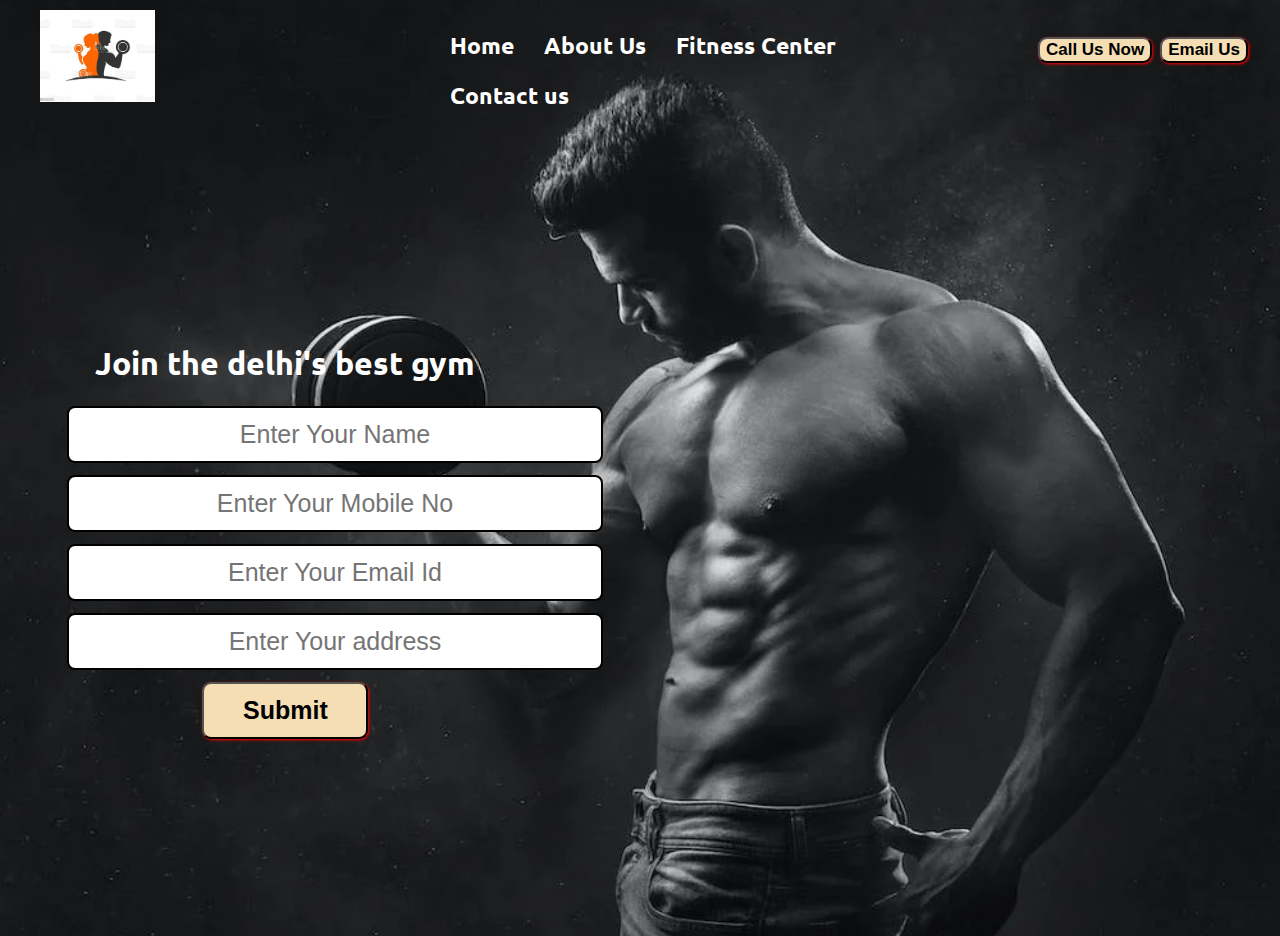
<file: gym website/index.html>
<!DOCTYPE html>
<html lang="en">
<head>
    <meta charset="UTF-8">
    <meta http-equiv="X-UA-Compatible" content="IE=edge">
    <meta name="viewport" content="width=device-width, initial-scale=1.0">
    <title>Sonu's Fitness</title>
    <link rel="stylesheet" href="style.css">
</head>
<body>
    <header class="header">
        <div class="left">
            <img src="logo.jpg" alt="">
          <!-- <img src="logo.jpg" alt=""> -->
        </div>

        <div class="mid">
           <ul class="navbar">
            <li><a href="#">Home</a></li>
            <li><a href="#">About Us</a></li>
            <li><a href="#">Fitness Center</a></li>
            <li><a href="#">Contact us</a></li>

           </ul>
        </div>

        <div class="right">
            <button class="btn">Call Us Now</button>
            <button class="btn">Email Us</button>
        </div>

    </header>

    <div class="container">
        <h1>Join the delhi's best gym</h1>

        <form action="noaction.php">
            <div class="form-group">
                <input type="text" name="" placeholder="Enter Your Name">
            </div>
             
            <div class="form-group">
                <input type="text" name="" placeholder="Enter Your Mobile No">
            </div>
    
            <div class="form-group">
                <input type="text" name="" placeholder="Enter Your Email Id">
            </div>
    
            <div class="form-group">
                <input type="text" name="" placeholder="Enter Your address">
            </div>
            
                <button class="btn">Submit</button>
            

        </form>
       


    </div>
    
</body>
</html>
</file>
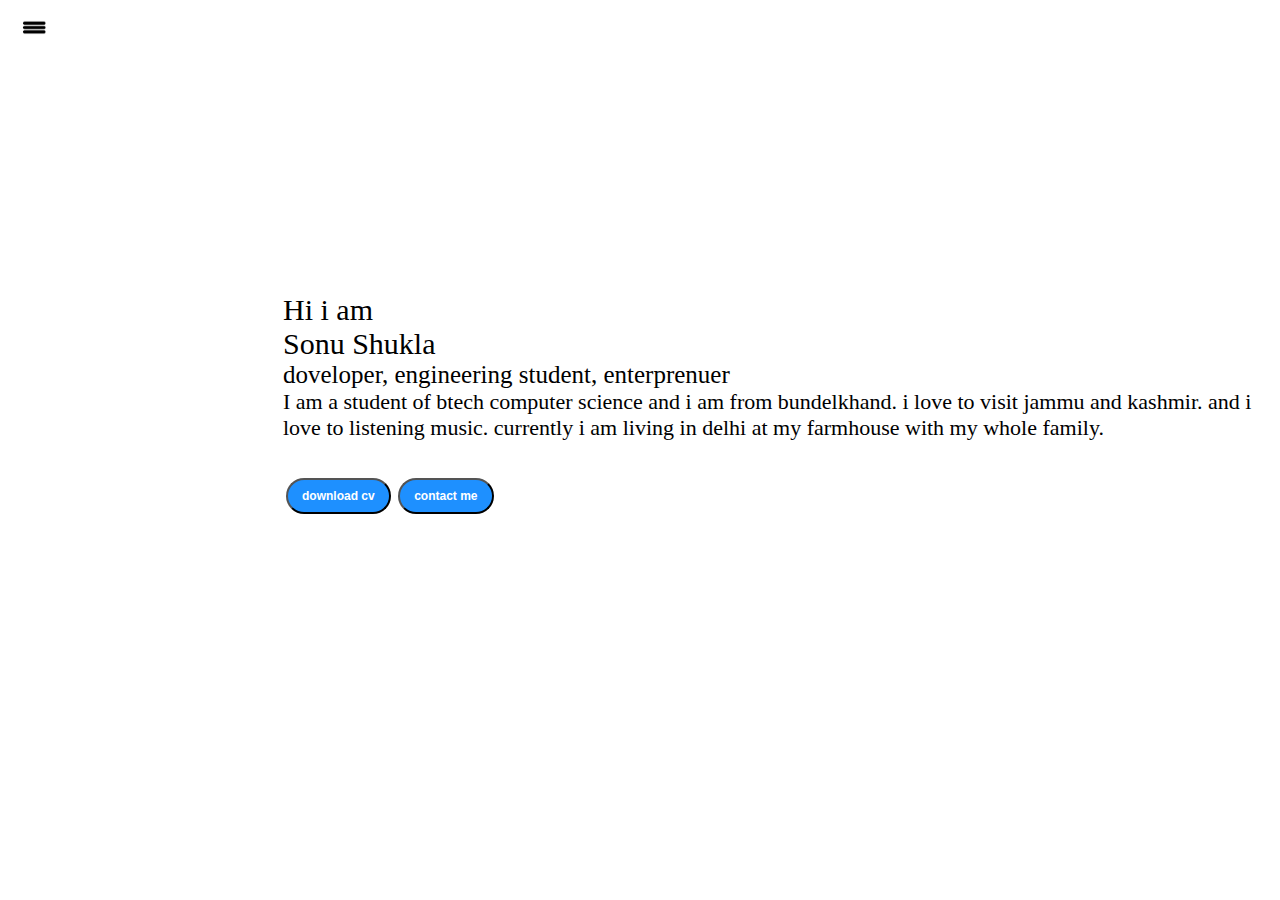
<file: My portfolio/index.html>
<!DOCTYPE html>
<html lang="en">
<head>
    <meta charset="UTF-8">
    <meta http-equiv="X-UA-Compatible" content="IE=edge">
    <meta name="viewport" content="width=device-width, initial-scale=1.0">
    <title>Sonu Shukla: web doveloper</title>
    <link rel="stylesheet" href="style.css">
</head>
<body>
    <div class="container">
        <div class="sidebar sidebarGo">
            <nav>
                <ul>
                    <li><a href="/">Home</a></li>
                    <li><a href="/intro.html">My Intro</a></li>
                    <li><a href="/services.html">services</a></li>
                    <li><a href="/blog.html">Blog</a></li>
                    <li><a href="/contact.html">contact me</a></li>

                </ul>
            </nav>
        </div>
        <div class="main">
            <div class="hamburger">
                <img class="ham" src="ham.png" alt="" width="29px">
                <img class="cross" src="cross.png" alt="" width="29px">
            </div>
           <div class="infocontainer">
            <div class="devinfo">
                <div class="Hello">Hi i am</div>
                <div class="name">Sonu Shukla</div>
                <div class="about">doveloper, engineering student, enterprenuer</div>
                <div class="moreabout">I am a student of btech computer science and i am from bundelkhand. i love to visit jammu and kashmir. and i love to listening music. currently i am living in delhi at my farmhouse with my whole family. </div>
                <div class="buttons">
                    <a href="/cv.txt" target="_blank">
                    <button class="btn">download cv</button></a>
                    <a href="/contact.html"><button class="btn">contact me</button></a>
                </div>
            </div>
            <div class="devpic"><img src="dev.png" alt="sonu Shukla"></div>
           </div>
        </div>
    </div>
    <script src="script.js"></script>
</body>
</html>
</file>
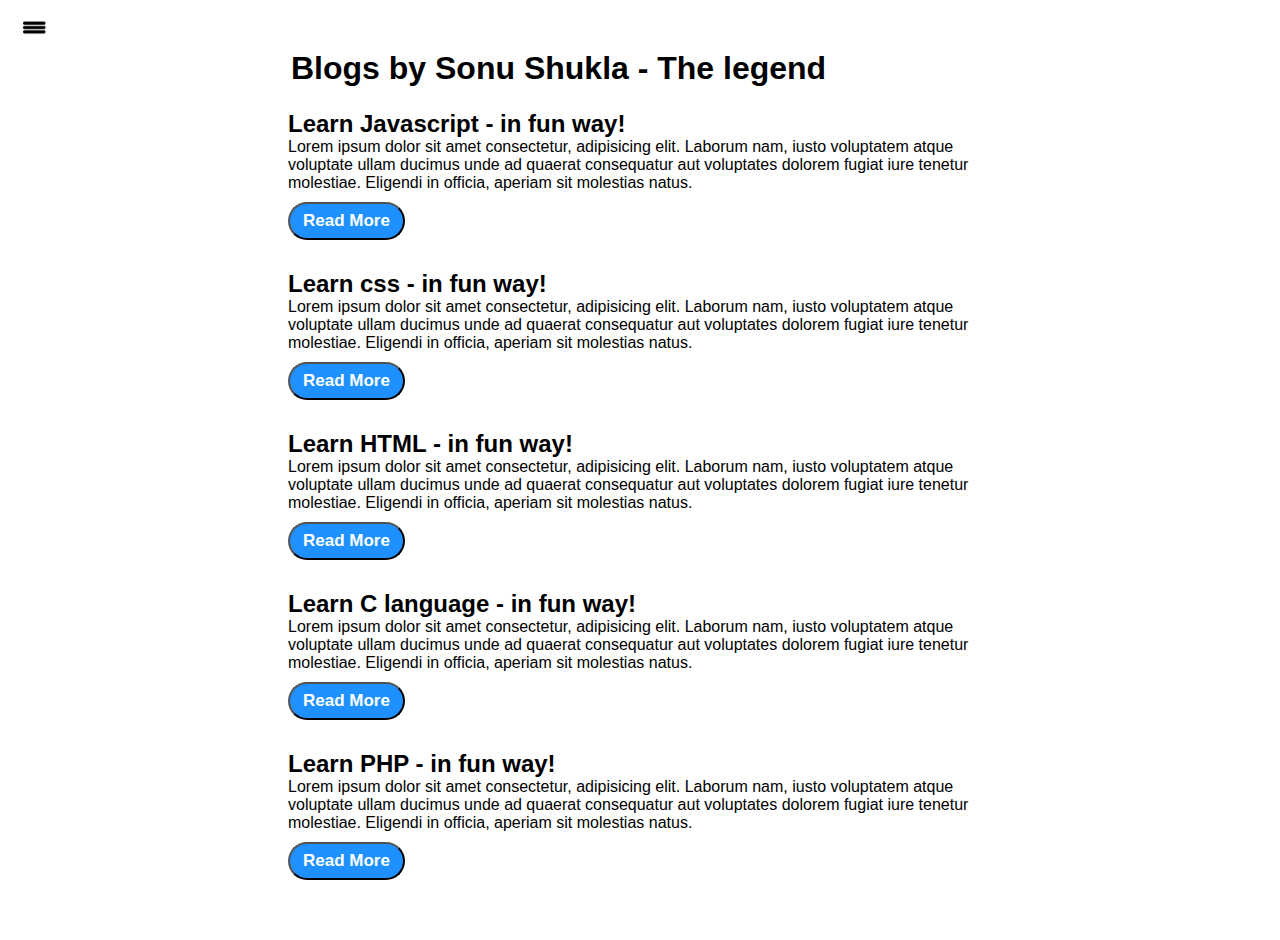
<file: My portfolio/blog.html>
<!DOCTYPE html>
<html lang="en">
<head>
    <meta charset="UTF-8">
    <meta http-equiv="X-UA-Compatible" content="IE=edge">
    <meta name="viewport" content="width=device-width, initial-scale=1.0">
    <title>Sonu Shukla: web doveloper</title>
    <link rel="stylesheet" href="style.css">
</head>
<body>
    <div class="container">
        <div class="sidebar sidebarGo">
            <nav>
                <ul>
                    <li><a href="/">Home</a></li>
                    <li><a href="/intro.html">My Intro</a></li>
                    <li><a href="/services.html">services</a></li>
                    <li><a href="/blog.html">Blog</a></li>
                    <li><a href="/contact.html">contact me</a></li>

                </ul>
            </nav>
        </div>
        <div class="main">
            <div class="hamburger">
                <img class="ham" src="ham.png" alt="" width="29px">
                <img class="cross" src="cross.png" alt="" width="29px">
            </div>
           <div class="blogcontainer">
            <h1>Blogs by Sonu Shukla - The legend</h1>
            <div class="blogItem">
                <h2>Learn Javascript - in fun way!</h2>
                <p>Lorem ipsum dolor sit amet consectetur, adipisicing elit. Laborum nam, iusto voluptatem atque voluptate ullam ducimus unde ad quaerat consequatur aut voluptates dolorem fugiat iure tenetur molestiae. Eligendi in officia, aperiam sit molestias natus.</p>
                <button class="btn btn-sm">Read More</button>
            </div> 
            <div class="blogItem">
                <h2>Learn css - in fun way!</h2>
                <p>Lorem ipsum dolor sit amet consectetur, adipisicing elit. Laborum nam, iusto voluptatem atque voluptate ullam ducimus unde ad quaerat consequatur aut voluptates dolorem fugiat iure tenetur molestiae. Eligendi in officia, aperiam sit molestias natus.</p>
                <button class="btn btn-sm">Read More</button>
            </div> 
            <div class="blogItem">
                <h2>Learn HTML - in fun way!</h2>
                <p>Lorem ipsum dolor sit amet consectetur, adipisicing elit. Laborum nam, iusto voluptatem atque voluptate ullam ducimus unde ad quaerat consequatur aut voluptates dolorem fugiat iure tenetur molestiae. Eligendi in officia, aperiam sit molestias natus.</p>
                <button class="btn btn-sm">Read More</button>
            </div> 
            <div class="blogItem">
                <h2>Learn C language - in fun way!</h2>
                <p>Lorem ipsum dolor sit amet consectetur, adipisicing elit. Laborum nam, iusto voluptatem atque voluptate ullam ducimus unde ad quaerat consequatur aut voluptates dolorem fugiat iure tenetur molestiae. Eligendi in officia, aperiam sit molestias natus.</p>
                <button class="btn btn-sm">Read More</button>
            </div>
            
            <div class="blogItem">
                <h2>Learn PHP - in fun way!</h2>
                <p>Lorem ipsum dolor sit amet consectetur, adipisicing elit. Laborum nam, iusto voluptatem atque voluptate ullam ducimus unde ad quaerat consequatur aut voluptates dolorem fugiat iure tenetur molestiae. Eligendi in officia, aperiam sit molestias natus.</p>
                <button class="btn btn-sm">Read More</button>
            </div>
           
        </div>
    </div>
    <script src="script.js"></script>
</body>
</html>
</file>
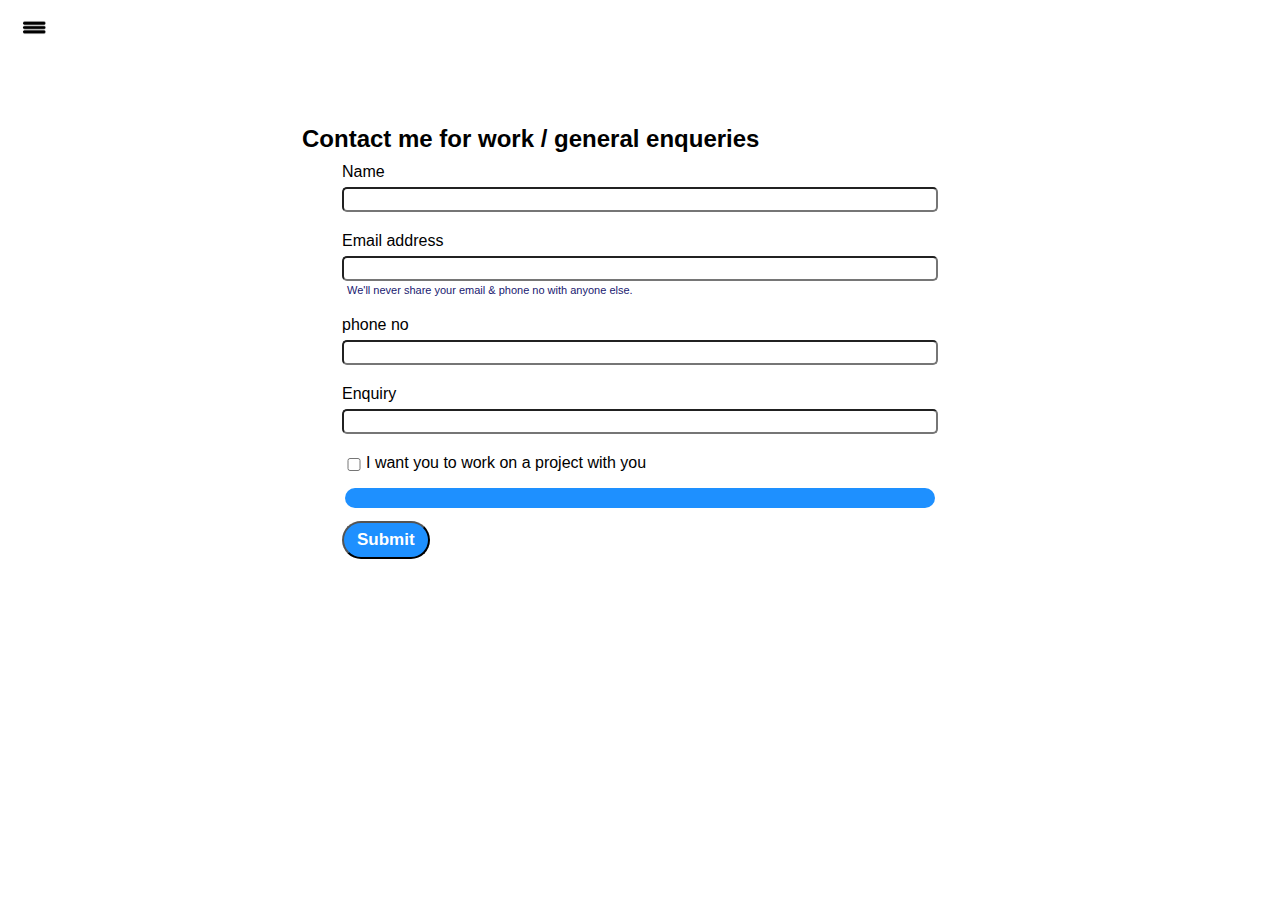
<file: My portfolio/contact.html>
<!DOCTYPE html>
<html lang="en">
<head>
    <meta charset="UTF-8">
    <meta http-equiv="X-UA-Compatible" content="IE=edge">
    <meta name="viewport" content="width=device-width, initial-scale=1.0">
    <title>Sonu Shukla: web doveloper</title>
    <link rel="stylesheet" href="style.css">
</head>
<body>
    <div class="container">
        <div class="sidebar sidebarGo">
            <nav>
                <ul>
                    <li><a href="/">Home</a></li>
                    <li><a href="/intro.html">My Intro</a></li>
                    <li><a href="/services.html">services</a></li>
                    <li><a href="/blog.html">Blog</a></li>
                    <li><a href="/contact.html">contact me</a></li>

                </ul>
            </nav>
        </div>
        <div class="main">
          <div class="hamburger">
            <img class="ham" src="ham.png" alt="" width="29px">
            <img class="cross" src="cross.png" alt="" width="29px">
        </div>
            <div class="contactform">
              <h2>Contact me for work / general enqueries</h2>
                <form>
                  <div class="mb-3">
                    <label for="clientphoneno" class="form-label">Name</label>
                    <input type="Name" class="form-control" id="clientphoneno">
                  </div>
                    <div class="mb-3">
                      <label for="clientEmail" class="form-label">Email address</label>
                      <input type="email" class="form-control" id="clientEmail" aria-describedby="emailHelp">
                      <div id="emailHelp" class="form-text">We'll never share your email & phone no with anyone else.</div>
                    </div>
                    
                    <div class="mb-3">
                      <label for="clientphoneno" class="form-label">phone no</label>
                      <input type="phone no" class="form-control" id="clientphoneno">
                    </div>
                    <div class="mb-3">
                      <label for="clientphoneno" class="form-label">Enquiry</label>
                      <input type="Enquiry" class="form-control" id="clientphoneno">
                    </div>
                    <div class="mb-3" id="form-check">
                      <input type="checkbox" class="form-check-input" id="isclient">
                      <label id="form-check-label" for="isclient">I want you to work on a project with you</label>
                    </div>

                    <div class="btn"></div>
                    <button type="submit" class="btn btn-sm">Submit</button>
                  </form>
            </div>

    </div>
    <script src="script.js"></script>
</body>
</html>
</file>
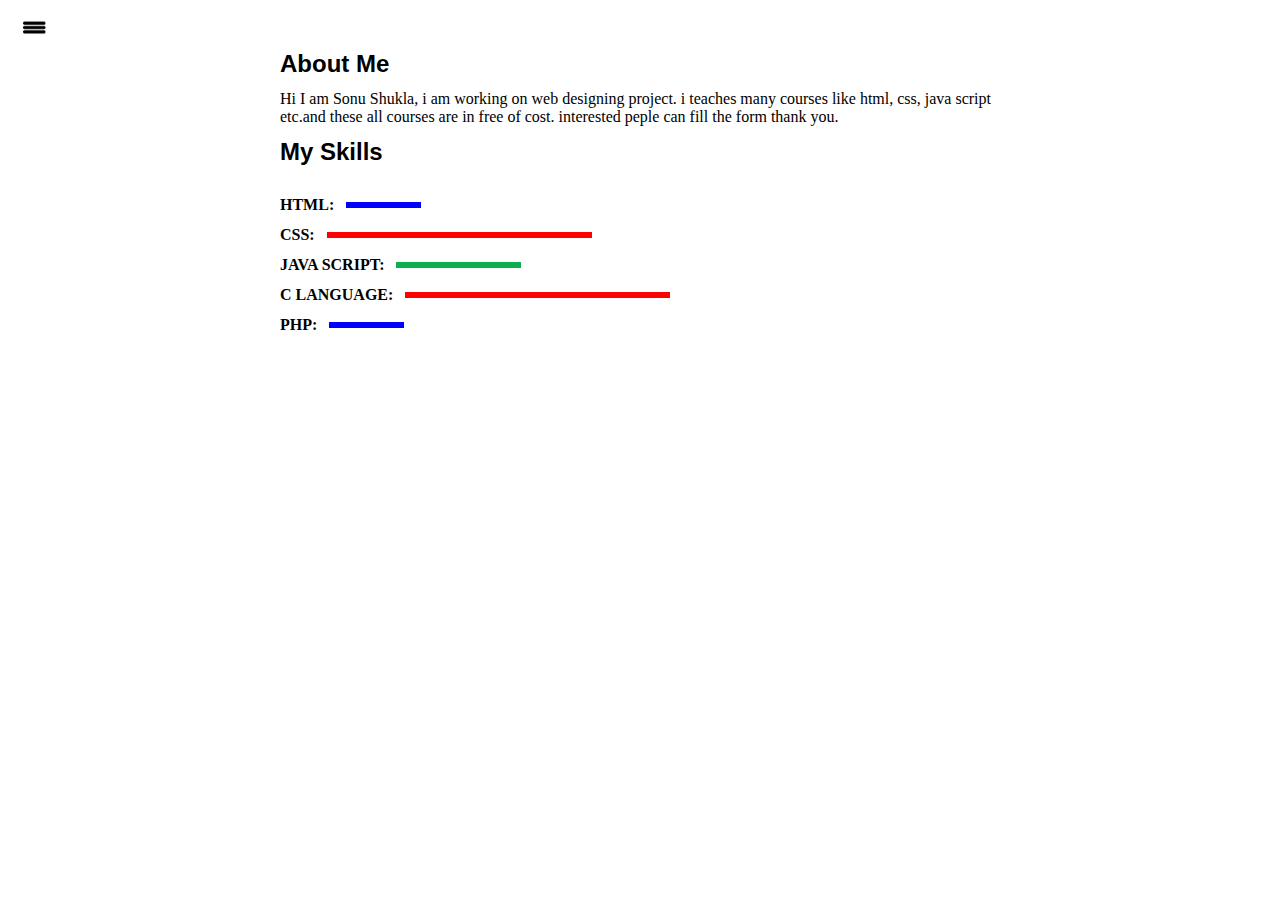
<file: My portfolio/intro.html>
<!DOCTYPE html>
<html lang="en">
<head>
    <meta charset="UTF-8">
    <meta http-equiv="X-UA-Compatible" content="IE=edge">
    <meta name="viewport" content="width=device-width, initial-scale=1.0">
    <title>Sonu Shukla: web doveloper</title>
    <link rel="stylesheet" href="style.css">
</head>
<body>
    <div class="container">
        <div class="sidebar sidebarGo">
            <nav>
                <ul>
                    <li><a href="/">Home</a></li>
                    <li><a href="/intro.html">My Intro</a></li>
                    <li><a href="/services.html">services</a></li>
                    <li><a href="/blog.html">Blog</a></li>
                    <li><a href="/contact.html">contact me</a></li>

                </ul>
            </nav>
        </div>
        <div class="main">
            <div class="hamburger">
                <img class="ham" src="ham.png" alt="" width="29px">
                <img class="cross" src="cross.png" alt="" width="29px">
            </div>
          
            <div class="intro">

                <h2>About Me</h2>
                <p>Hi I am Sonu Shukla, i am working on web designing project. i teaches many courses like html, css, java script etc.and these all courses are in free of cost. interested peple can fill the form thank you.</p>
                <h2>My Skills</h2>
                <div class="skillcontainer">
                    <div class="skillItem">HTML: <div class="skill t5"></div></div>
                    <div class="skillItem">CSS: <div class="skill"></div></div>
                    <div class="skillItem">JAVA SCRIPT: <div class="skill fifty"></div></div>
                    <div class="skillItem">C LANGUAGE: <div class="skill"></div></div>
                    <div class="skillItem">PHP: <div class="skill t5"></div></div>
            </div>

               
            
            
           </div>
        </div>
    </div>
    <script src="script.js"></script>
</body>
</html>
</file>
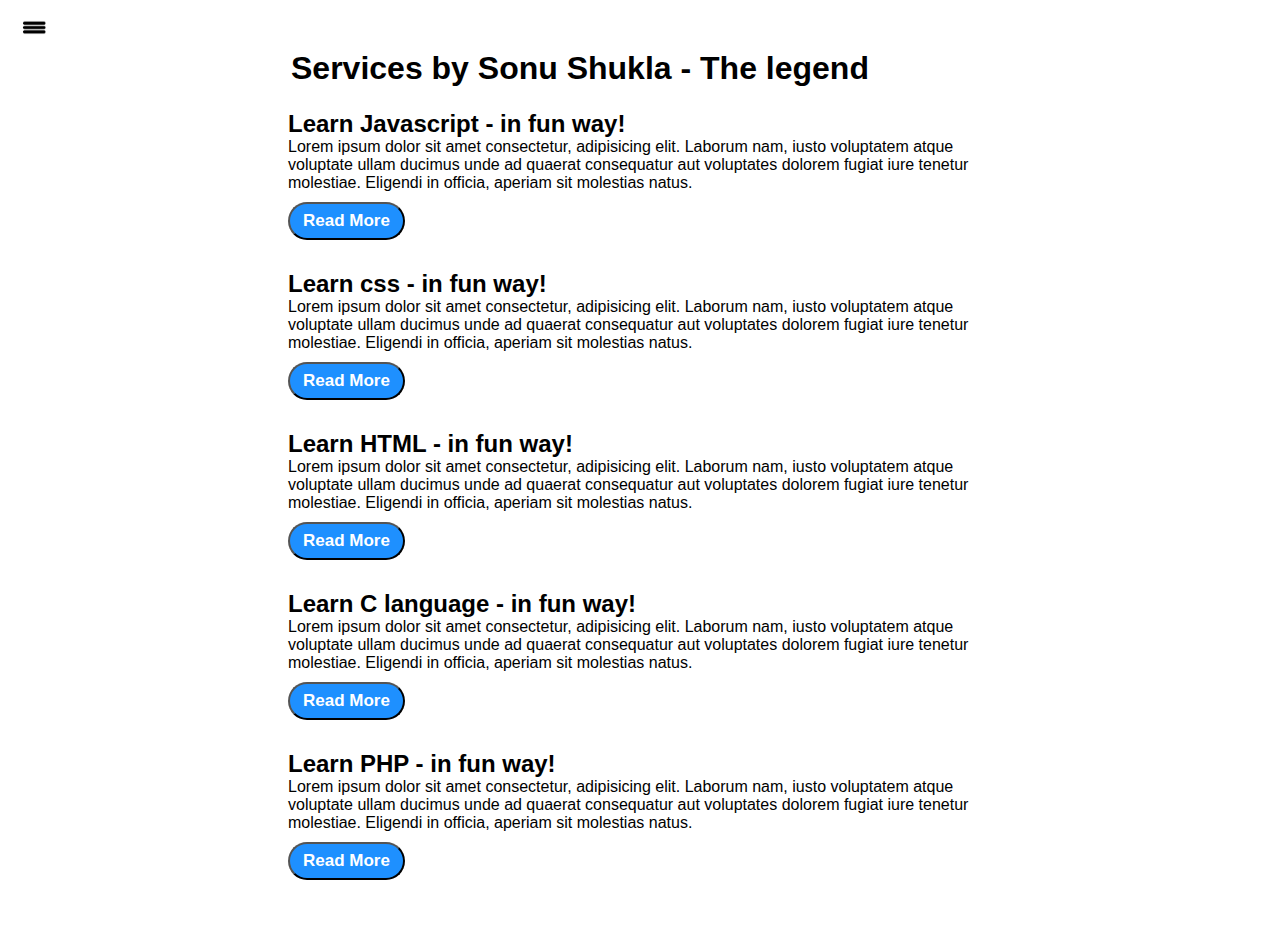
<file: My portfolio/services.html>
<!DOCTYPE html>
<html lang="en">
<head>
    <meta charset="UTF-8">
    <meta http-equiv="X-UA-Compatible" content="IE=edge">
    <meta name="viewport" content="width=device-width, initial-scale=1.0">
    <title>Ayushi Malik: web doveloper</title>
    <link rel="stylesheet" href="style.css">
</head>
<body>
    <div class="container">
        <div class="sidebar sidebarGo">
            <nav>
                <ul>
                    <li><a href="/">Home</a></li>
                    <li><a href="/intro.html">My Intro</a></li>
                    <li><a href="/services.html">services</a></li>
                    <li><a href="/blog.html">Blog</a></li>
                    <li><a href="/contact.html">contact me</a></li>

                </ul>
            </nav>
        </div>
        <div class="main">
            <div class="hamburger">
                <img class="ham" src="ham.png" alt="" width="29px">
                <img class="cross" src="cross.png" alt="" width="29px">
            </div>
           <div class="blogcontainer">
            <h1>Services by Sonu Shukla - The legend</h1>
            <div class="blogItem">
                <h2>Learn Javascript - in fun way!</h2>
                <p>Lorem ipsum dolor sit amet consectetur, adipisicing elit. Laborum nam, iusto voluptatem atque voluptate ullam ducimus unde ad quaerat consequatur aut voluptates dolorem fugiat iure tenetur molestiae. Eligendi in officia, aperiam sit molestias natus.</p>
                <button class="btn btn-sm">Read More</button>
            </div> 
            <div class="blogItem">
                <h2>Learn css - in fun way!</h2>
                <p>Lorem ipsum dolor sit amet consectetur, adipisicing elit. Laborum nam, iusto voluptatem atque voluptate ullam ducimus unde ad quaerat consequatur aut voluptates dolorem fugiat iure tenetur molestiae. Eligendi in officia, aperiam sit molestias natus.</p>
                <button class="btn btn-sm">Read More</button>
            </div> 
            <div class="blogItem">
                <h2>Learn HTML - in fun way!</h2>
                <p>Lorem ipsum dolor sit amet consectetur, adipisicing elit. Laborum nam, iusto voluptatem atque voluptate ullam ducimus unde ad quaerat consequatur aut voluptates dolorem fugiat iure tenetur molestiae. Eligendi in officia, aperiam sit molestias natus.</p>
                <button class="btn btn-sm">Read More</button>
            </div> 
            <div class="blogItem">
                <h2>Learn C language - in fun way!</h2>
                <p>Lorem ipsum dolor sit amet consectetur, adipisicing elit. Laborum nam, iusto voluptatem atque voluptate ullam ducimus unde ad quaerat consequatur aut voluptates dolorem fugiat iure tenetur molestiae. Eligendi in officia, aperiam sit molestias natus.</p>
                <button class="btn btn-sm">Read More</button>
            </div>
            
            <div class="blogItem">
                <h2>Learn PHP - in fun way!</h2>
                <p>Lorem ipsum dolor sit amet consectetur, adipisicing elit. Laborum nam, iusto voluptatem atque voluptate ullam ducimus unde ad quaerat consequatur aut voluptates dolorem fugiat iure tenetur molestiae. Eligendi in officia, aperiam sit molestias natus.</p>
                <button class="btn btn-sm">Read More</button>
            </div>
           
        </div>
    </div>
    <script src="script.js"></script>
</body>
</html>
</file>
<file: gym website/style.css>
@import url('https://fonts.googleapis.com/css2?family=Bungee+Spice&family=Caladea&family=Nunito+Sans:ital,wght@0,300;0,400;1,300&family=Roboto+Slab:wght@300;700&family=Ubuntu&display=swap');

body{
    background: url('backgrond\ image\ 3.0.webp') no-repeat center center/cover;
    margin: 0px;
    padding: 0px;
    height: 100%;
    width: 100%;
    font-family: 'Ubuntu', sans-serif;
    
}


.left{
    /* border: 2px solid red; */
    display: inline-block;
    position: absolute;
    left: 40px;
    top: 10px;
}

.mid{
    /* border: 2px solid yellow; */
    display: block;
    width: 38%;
    margin: 5px auto;
    color: white;
}

.right{
    /* border: 2px solid green; */
    display: inline-block;
    position: absolute;
    right: 30px;
    top: 35px;
}

.navbar{
    display: inline-block;

}

.navbar li{
    display: inline-block;
}

.navbar li a{
    text-decoration: none;
    display: inline-block;
    padding: 10px 13px;
    color: white;
    font-size: 23px;
    font-weight: bolder;
}
.navbar li a:hover{
    text-decoration: underline;

}

.left img{
    width: 115px;
}

.btn{
    color: black;
    background-color: wheat;
    border-radius: 9px;
    margin: 2px 2px;
    font-size: 17px;
    font-weight: bold;
    transition: all 1s ease-in-out .3s;
    box-shadow: 1px 1px 3px red;

}

.btn:hover{
    text-decoration: underline;
    cursor: pointer;
    background-color: aqua;
    font-size: 25px;
    height: 80px;
    width: 150px;

}

.container{
    width: 36%;
    /* border: 2px solid black; */
    margin: 95px 35px;
    padding: 90px 20px;
}

.container h1{
    text-align: center;
    color: white;
}

.form-group input{
    text-align: center;
    display: block;
    padding: 12px;
    width: 508px;
    font-size: 25px;
    margin: 12px;
    border: 2px solid black;
    border-radius: 8px;
}

.container button{
    display: block;
    width: 36%;
    margin: 12px auto;
    padding: 12px;
    font-size: 25px;
}
</file>
<file: My portfolio/style.css>
.container{
   display: flex; 
}

.sidebar{
    /* background-color: coral; */
    /* width: 434px; */
    position: absolute;
    height: 100vh;
    transition: transform 0.3s ease-in;
}

.sidebar nav{
    padding: 45px;
    background-color: grey;
    height: 100vh;
}

.main{
    /* background-color: chartreuse; */
    width: 95vw;
    margin: 0 260px;
}

.sidebar nav li{
    list-style: none;
    padding: 30px 0;
    font-size: 32px;
   
}

.sidebar nav li a{
    text-decoration: none;
    color: black;
}

@import url('https://fonts.googleapis.com/css2?family=Bungee+Spice&family=Caladea&family=Nunito+Sans:ital,wght@0,300;0,400;1,300&family=Roboto+Slab:wght@300;700&display=swap');

*{
    margin: 0;
    padding: 0;
}

.infocontainer{
    /* background-color: rgb(215, 15, 215); */
    height: 58vh;
    width: 80vw;
    margin: 144px auto;
    display: flex;
    justify-content: space-around; 
}

.devinfo{
    display: flex;
    justify-content: center;
    flex-direction: column;
    margin: 23px;
    font-size: 16px;
    
    /* font-family: 'Bungee Spice', cursive; */
}

.Hello{
    font-size: 65px;
    font-size: 3em;
}
.name{
    font-size: 3em;
    
}
.about{
    font-size: 2.5em;
}

.moreabout{
    font-size: 2.2em;
    font-family: 'Bungee Spice', cursive;
}

.buttons{
    margin-top: 34px;
    font-size: 16px;
}

.btn {
    padding: 9px 14px;
    border-radius: 22px;
    color: white;
    background-color: dodgerblue;
    font-weight: bold;
    font-size: 2em;
    margin: 3px 3px;
    cursor: pointer;

}

.btn-sm{
    font-size: 17px;
    padding: 7px 13px;
    margin: 10px 0;
}

 .btn:hover{ 
     color: dodgerblue; 
     background-color: white; 
} 

.devpic img {
    height: 48vh;
    width: 23vw;
    
}

.contactform {
    padding: 0 34px;
    padding-top: 75px;
    /* font-size: 17px; */
    font-family: 'Fira Sans' , sans-serif;
    margin: 88px;
}

.contactform form{
    margin: 0 40px;
}

.contactform h2{
    /* text-align: center; */
    /* padding: 12px 0; */
    /* margin-bottom: 206px; */
    
}

.contactform form div{
    padding: 10px 0;
    display: flex;
    flex-direction: column;
}

.contactform form div input{
    /* width: 26vw; */
    border-radius: 5px;
    margin: 6px 0 0 0 ;
    padding: 3px;
}

#emailHelp{
    font-size: 11px; 
    color: midnightblue;
    margin: 0 5px;
    padding: 3px 0 0 0;
}

#form-check{
    flex-direction: row;
}

#form-check input{
    width: 24px; 
    margin: 4px 0;
}

.blogItem{
    margin: 20px;    
    font-family: 'Fira Sans' , sans-serif;
}

.blogcontainer{
    margin: 88px;
}

h1{
    font-family: 'Fira Sans' , sans-serif;
    margin: 23px;
}

 .intro h2{
    font-family: 'Fira Sans' , sans-serif;  
    margin: 12px;
 }

 .intro{
    margin: 88px;
 }

 .intro p{
    margin: 12px;
 }

 .skill{
    margin: 12px;
    width: 265px;
    height: 6px;
    background-color: red;
 }

 .skillcontainer{
    padding: 12px;
 }

 .skillItem{
    display: flex;
    align-items: center;
    font-weight: 900;
 }

 .hundred{
    width: 265px;
    background-color: blueviolet;
 }

 .fifty{
    width: 125px;
    background-color: rgb(11, 175, 77);
 }

 .t5{
    width: 75px;
    background-color: blue;
 }

 .sidebarGo{
    transform: translate(-443px, 0px);
    position: absolute;
}

 .hamburger {
    position: absolute;
    cursor: pointer;
    top: 10px;
    left: 10px;
}

.cross{
    margin-left: 135px;
    margin-top: 10px;
    
}

.ham{
    margin-top: 10px;
    margin-left: 10px;
}


 @media (max-width: 1615px) {
    *{
        /* background-color: aqua; */
    }

    .buttons{
        font-size: 6px;
    }
    
    .devpic{
        display: none;
    }

    .devinfo{
        font-size: 10px;
    }

    .intro, .blogcontainer, .contactform{
        margin: 50px 8px;
    }
    /* .sidebar{
        transform: translate(-443px, 0px);
        position: absolute;
    } */
 }
</file>
